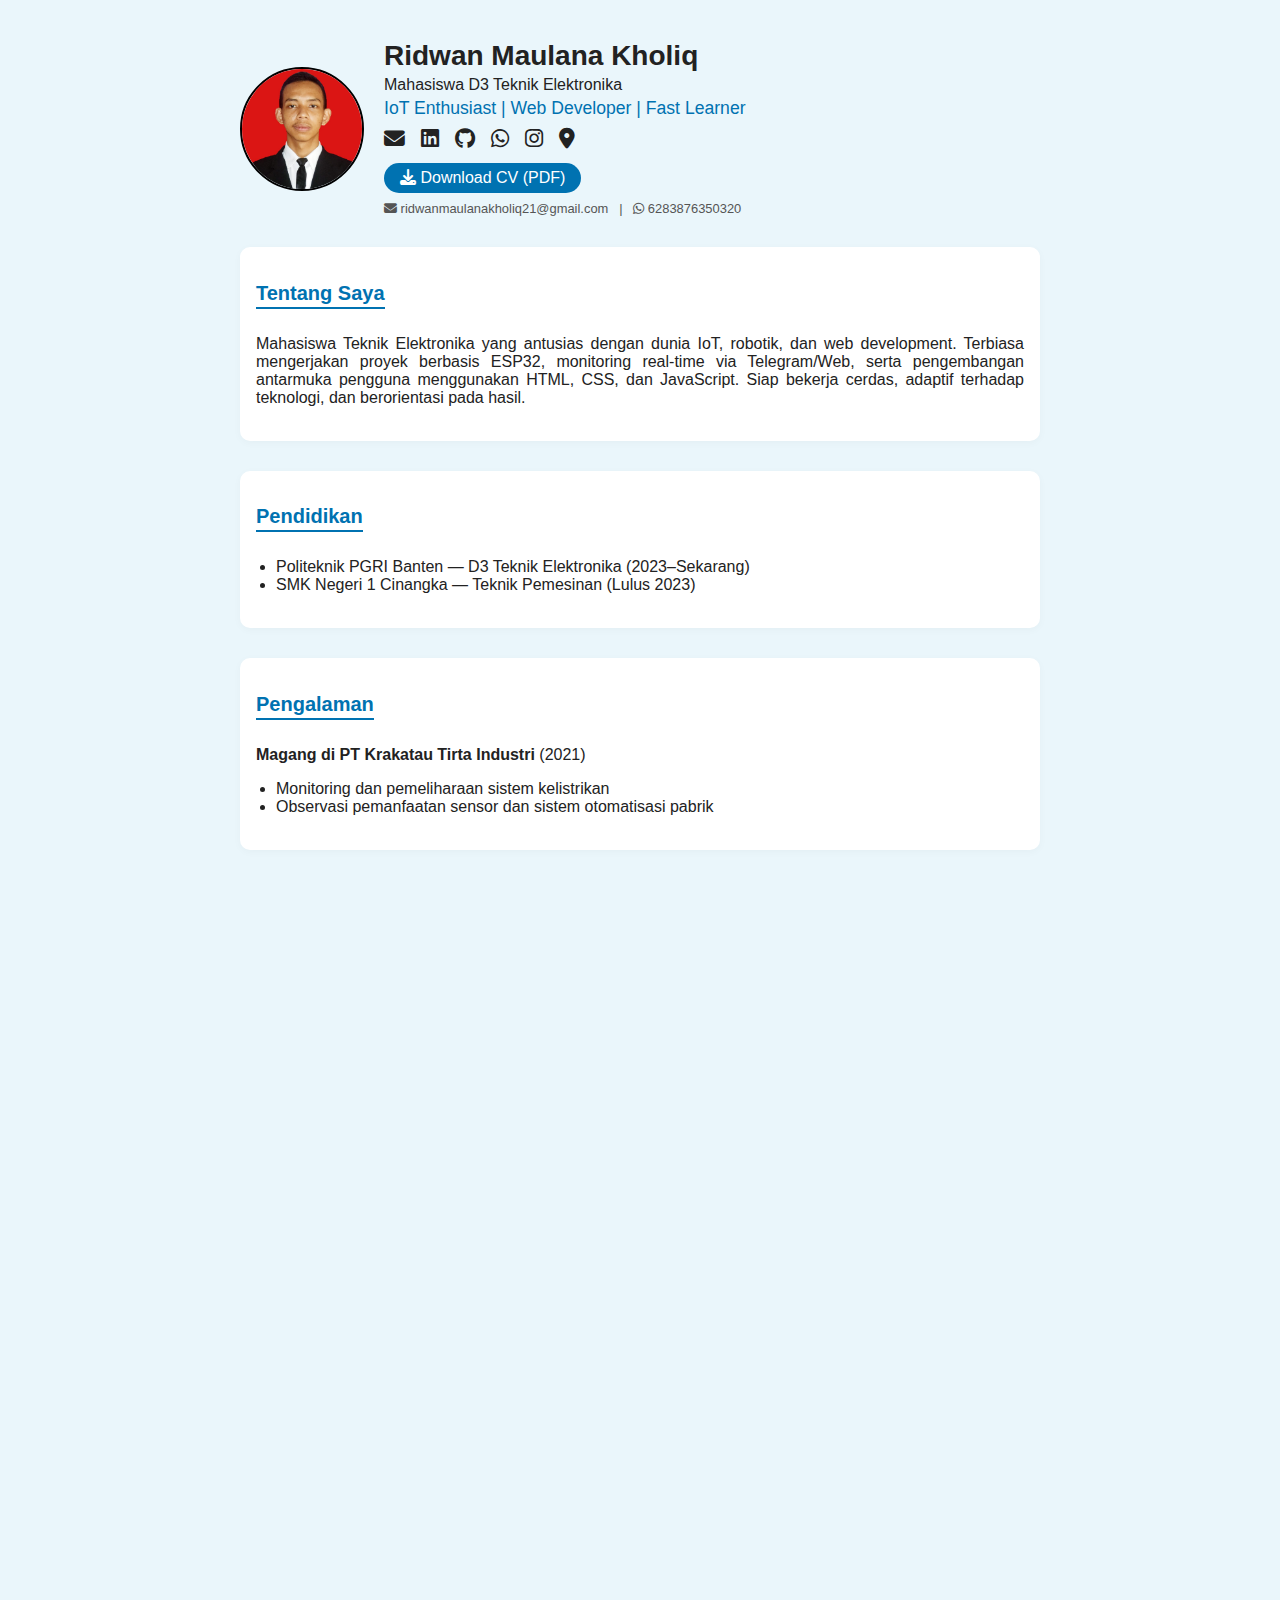
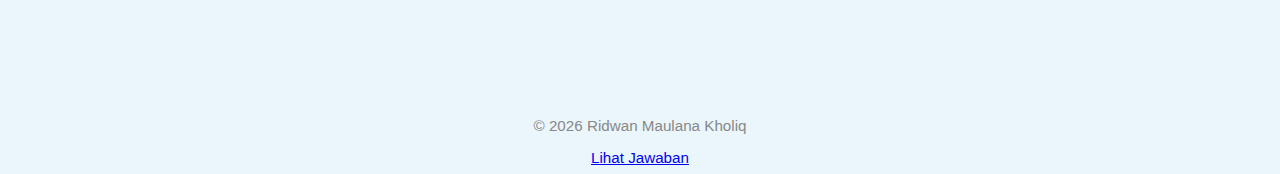
<file: CV/index.html>
<!DOCTYPE html>
<html lang="id">
<head>
    <meta charset="UTF-8">
    <meta name="viewport" content="width=device-width, initial-scale=1.0">
    <title>CV Ridwan Maulana Kholiq</title>
    <meta name="description" content="CV Ridwan Maulana Kholiq, Mahasiswa D3 Teknik Elektronika, IoT Enthusiast, Web Developer.">
    <link rel="stylesheet" href="style.css">
    <link rel="stylesheet" href="https://cdnjs.cloudflare.com/ajax/libs/font-awesome/6.4.2/css/all.min.css">
    <link rel="icon" href="psychology_564252.png" type="image/png">
</head>
<body>
    <div class="container">
    <div class="header">
        <img src="Profil.jpg" alt="Ridwan Maulana Kholiq">
        <div class="header-info">
        <h1>Ridwan Maulana Kholiq</h1>
        <p>Mahasiswa D3 Teknik Elektronika</p>
        <p class="tagline">IoT Enthusiast | Web Developer | Fast Learner</p>
        <div class="contact-links">
            <a href="mailto:ridwanmaulanakholiq21@gmail.com" target="_blank" title="Email">
                <i class="fas fa-envelope"></i>
            </a>
            <a href="https://linkedin.com/in/ridwan-maulana-kholiq-130007276" target="_blank" title="LinkedIn">
                <i class="fab fa-linkedin"></i>
            </a>
            <a href="https://github.com/Wannn21-ai" target="_blank" title="GitHub">
                <i class="fab fa-github"></i>
            </a>
            <a href="https://wa.me/6283876350320" target="_blank" title="WhatsApp">
                <i class="fab fa-whatsapp"></i>
            </a>
            <a href="https://instagram.com/wannn.q" target="_blank" title="Instagram">
                <i class="fab fa-instagram"></i>
            </a>
            <a href="https://maps.app.goo.gl/fybdArufeL4zyK6HA" target="_blank" title="Alamat">
                <i class="fas fa-map-marker-alt"></i>
            </a>
        </div>
        <a href="CV-Ridwan-Maulana-Kholiq21.pdf" class="download-cv" download>
            <i class="fas fa-download"></i> Download CV (PDF)
        </a>
        <div class="contact-text">
            <small>
                <i class="fas fa-envelope"></i> ridwanmaulanakholiq21@gmail.com &nbsp; | &nbsp;
                <i class="fab fa-whatsapp"></i> 6283876350320
            </small>
        </div>
        </div>
    </div>

    <section>
        <h2>Tentang Saya</h2>
        <p>Mahasiswa Teknik Elektronika yang antusias dengan dunia IoT, robotik, dan web development. Terbiasa mengerjakan proyek berbasis ESP32, monitoring real-time via Telegram/Web, serta pengembangan antarmuka pengguna menggunakan HTML, CSS, dan JavaScript. Siap bekerja cerdas, adaptif terhadap teknologi, dan berorientasi pada hasil.</p>
    </section>

    <section>
        <h2>Pendidikan</h2>
        <ul>
        <li>Politeknik PGRI Banten — D3 Teknik Elektronika (2023–Sekarang)</li>
        <li>SMK Negeri 1 Cinangka — Teknik Pemesinan (Lulus 2023)</li>
        </ul>
    </section>

    <section>
        <h2>Pengalaman</h2>
        <div class="experience">
        <p><strong>Magang di PT Krakatau Tirta Industri</strong> (2021)</p>
        <ul>
            <li>Monitoring dan pemeliharaan sistem kelistrikan</li>
            <li>Observasi pemanfaatan sensor dan sistem otomatisasi pabrik</li>
        </ul>
        </div>
    </section>

    <section>
        <h2>Proyek</h2>
        <div class="project">
        <p><strong>Prototipe Jemuran Otomatis Berbasis ESP32</strong></p>
        <ul>
            <li>Sensor: LDR, Sensor Hujan, 2 Limit Switch I2C</li>
            <li>Fitur: Kontrol Manual/Telegram, LCD status, Mode Otomatis, Servo 360°</li>
            <li>Monitoring: Serial Monitor, Telegram Bot</li>
        </ul>
        </div>
    </section>

    <section>
        <h2>Keahlian</h2>
        <ul>
        <li>Elektronika Dasar & Sistem Otomatis</li>
        <li>ESP32, Arduino IDE, Sensor I2C</li>
        <li>HTML, CSS, JavaScript</li>
        <li>Telegram Bot, Flask, Blynk, Node-RED</li>
        <li>Problem Solving & Rapid Prototyping</li>
        </ul>
        <div class="skill-bar">
            <span>HTML/CSS</span>
            <div class="bar"><div class="fill" style="width:90%"></div></div>
        </div>
        <div class="skill-bar">
            <span>JavaScript</span>
            <div class="bar"><div class="fill" style="width:75%"></div></div>
        </div>
        <div class="skill-bar">
            <span>ESP32</span>
            <div class="bar"><div class="fill" style="width:80%"></div></div>
        </div>
    </section>

    <section>
        <h2>Bahasa</h2>
        <ul>
        <li>Indonesia (aktif)</li>
        <li>Inggris (pasif)</li>
        <li>Jepang (pasif)</li>
        </ul>
    </section>
    </div>
    <footer>
    <p>&copy; <span id="year"></span> Ridwan Maulana Kholiq</p>
    <a href="../Jawaban/jawaban.html">Lihat Jawaban</a>
</footer>
<script src="main.js"></script>
</body>
</html>
</file>
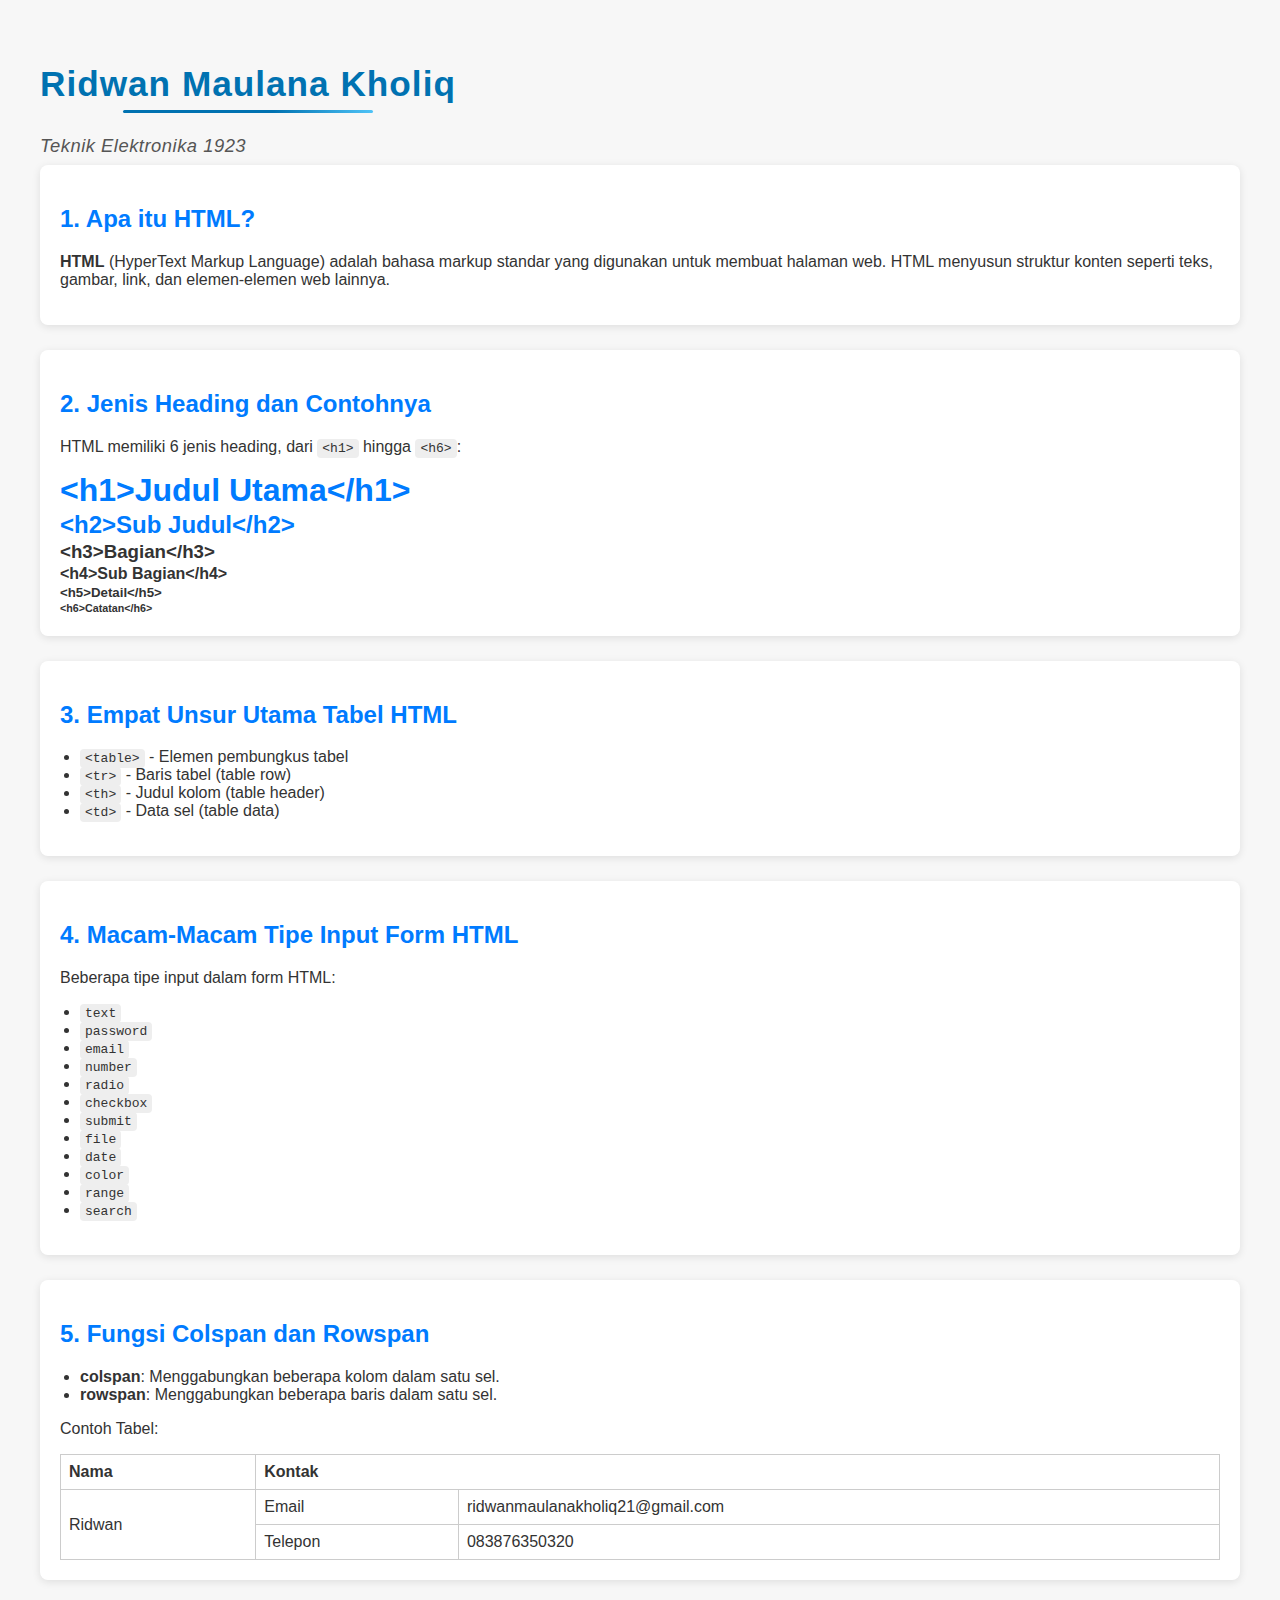
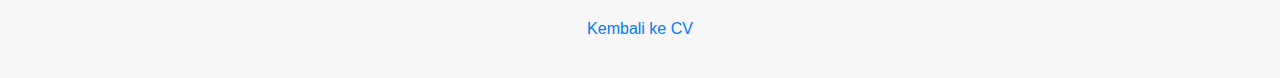
<file: Jawaban/jawaban.html>
<!DOCTYPE html>
<html lang="id">
<head>
  <meta charset="UTF-8">
  <meta name="viewport" content="width=device-width, initial-scale=1.0">
  <title>Jawaban HTML Nomor 1-5</title>
  <link rel="stylesheet" href="stylejawab.css">
</head>
<body>

  <div class="header-info">
    <h1 class="nama">Ridwan Maulana Kholiq</h1>
    <p class="kelas">Teknik Elektronika 1923</p>
  </div>

  <div class="box">
    <h2>1. Apa itu HTML?</h2>
    <p><strong>HTML</strong> (HyperText Markup Language) adalah bahasa markup standar yang digunakan untuk membuat halaman web. HTML menyusun struktur konten seperti teks, gambar, link, dan elemen-elemen web lainnya.</p>
  </div>

  <div class="box">
    <h2>2. Jenis Heading dan Contohnya</h2>
    <p>HTML memiliki 6 jenis heading, dari <code>&lt;h1&gt;</code> hingga <code>&lt;h6&gt;</code>:</p>
    <div class="contoh-heading">
      <h1>&lt;h1&gt;Judul Utama&lt;/h1&gt;</h1>
      <h2>&lt;h2&gt;Sub Judul&lt;/h2&gt;</h2>
      <h3>&lt;h3&gt;Bagian&lt;/h3&gt;</h3>
      <h4>&lt;h4&gt;Sub Bagian&lt;/h4&gt;</h4>
      <h5>&lt;h5&gt;Detail&lt;/h5&gt;</h5>
      <h6>&lt;h6&gt;Catatan&lt;/h6&gt;</h6>
    </div>
  </div>

  <div class="box">
    <h2>3. Empat Unsur Utama Tabel HTML</h2>
    <ul>
      <li><code>&lt;table&gt;</code> - Elemen pembungkus tabel</li>
      <li><code>&lt;tr&gt;</code> - Baris tabel (table row)</li>
      <li><code>&lt;th&gt;</code> - Judul kolom (table header)</li>
      <li><code>&lt;td&gt;</code> - Data sel (table data)</li>
    </ul>
  </div>

  <div class="box">
    <h2>4. Macam-Macam Tipe Input Form HTML</h2>
    <p>Beberapa tipe input dalam form HTML:</p>
    <ul>
      <li><code>text</code></li>
      <li><code>password</code></li>
      <li><code>email</code></li>
      <li><code>number</code></li>
      <li><code>radio</code></li>
      <li><code>checkbox</code></li>
      <li><code>submit</code></li>
      <li><code>file</code></li>
      <li><code>date</code></li>
      <li><code>color</code></li>
      <li><code>range</code></li>
      <li><code>search</code></li>
    </ul>
  </div>

  <div class="box">
    <h2>5. Fungsi Colspan dan Rowspan</h2>
    <ul>
      <li><strong>colspan</strong>: Menggabungkan beberapa kolom dalam satu sel.</li>
      <li><strong>rowspan</strong>: Menggabungkan beberapa baris dalam satu sel.</li>
    </ul>
    <p>Contoh Tabel:</p>
    <table>
      <tr>
        <th>Nama</th>
        <th colspan="2">Kontak</th>
      </tr>
      <tr>
        <td rowspan="2">Ridwan</td>
        <td>Email</td>
        <td>ridwanmaulanakholiq21@gmail.com</td>
      </tr>
      <tr>
        <td>Telepon</td>
        <td>083876350320</td>
      </tr>
    </table>
  </div>

  <footer>
    <p><a href="../CV/index.html">Kembali ke CV</a></p>
  </footer>

</body>
</html>
</file>
<file: CV/style.css>
body {
    font-family: 'Segoe UI', Tahoma, Geneva, Verdana, sans-serif;
    background-color: #eaf6fb;
    margin: 0;
    padding: 0;
    color: #222;
    text-align: justify;
}

.container {
    max-width: 800px;
    margin: auto;
    padding: 40px;
}

.header {
    display: flex;
    align-items: center;
    gap: 20px;
}

.header img {
    width: 120px;
    height: 120px;
    object-fit: cover;
    object-position: center 43%;
    border-radius: 50%;
    border: 2px solid #000;
}

.header img:hover {
    box-shadow: 0 4px 24px rgba(0,0,0,0.15);
    transform: scale(1.04);
    transition: 0.3s;
}

.header-info h1 {
    margin: 0;
    font-size: 28px;
}

.header-info p {
    margin: 4px 0;
}

.header-info .tagline {
    font-size: 1.1em;
    color: #0072b1;
    margin-bottom: 8px;
    font-weight: 500;
}

section {
    margin-top: 30px;
    transition: box-shadow 0.2s;
    border-radius: 10px;
    padding: 18px 16px;
    background: #fff;
    box-shadow: 0 2px 8px rgba(0,0,0,0.03);
    opacity: 0;
    transform: translateY(30px);
    transition: opacity 0.6s, transform 0.6s;
}

section.visible {
    opacity: 1;
    transform: none;
}

section:hover {
    box-shadow: 0 6px 24px rgba(0,0,0,0.08);
}

h2 {
    font-size: 20px;
    margin-bottom: 10px;
    border-bottom: 2px solid #0072b1;
    color: #0072b1;
    display: inline-block;
    padding-bottom: 2px;
}

ul {
    padding-left: 20px;
}

.project, .experience {
    margin-bottom: 15px;
}

.contact-links {
    display: flex;
    gap: 16px;
    margin-top: 8px;
    position: relative;
}

.contact-links a {
    color: #222;
    font-size: 1.3em;
    transition: color 0.2s;
    text-decoration: none;
    position: relative;
}

.contact-links a:hover {
    color: #0072b1;
}

.contact-links a[title="Email"]:hover i {
    color: #d44638; /* Gmail merah */
}
.contact-links a[title="LinkedIn"]:hover i {
    color: #0072b1;
}
.contact-links a[title="GitHub"]:hover i {
    color: #333;
}
.contact-links a[title="WhatsApp"]:hover i {
    color: #25d366;
}
.contact-links a[title="Instagram"]:hover i {
    color: #e4405f;
}
.contact-links a[title="Alamat"]:hover i {
    color: #ea4335; /* Google Maps merah */
}

.contact-links a[title]:hover::after {
    content: attr(title);
    position: absolute;
    left: 50%;
    top: 130%;
    transform: translateX(-50%);
    background: #222;
    color: #fff;
    padding: 4px 10px;
    border-radius: 5px;
    font-size: 0.85em;
    white-space: nowrap;
    z-index: 10;
    opacity: 1;
    pointer-events: none;
    box-shadow: 0 2px 8px rgba(0,0,0,0.15);
}

.contact-links a[title]::after {
    opacity: 0;
    transition: opacity 0.2s;
    pointer-events: none;
}

.skill-bar {
    margin-bottom: 8px;
}

.skill-bar .bar {
    background: #e0e0e0;
    border-radius: 8px;
    height: 8px;
    width: 100%;
    margin-top: 2px;
}

.skill-bar .fill {
    background: #0072b1;
    height: 100%;
    border-radius: 8px;
}

.skill-bar span {
    font-size: 0.95em;
}

.download-cv {
    display: inline-block;
    margin-top: 12px;
    padding: 6px 16px;
    background: #0072b1;
    color: #fff;
    border-radius: 20px;
    text-decoration: none;
    font-weight: 500;
    transition: background 0.2s;
}
.download-cv:hover {
    background: #005580;
}

footer {
    text-align: center;
    color: #888;
    font-size: 0.95em;
    margin: 32px 0 8px 0;
}

.contact-text {
    margin-top: 6px;
    color: #555;
    font-size: 0.97em;
    word-break: break-all;
}
body.dark-mode .contact-text {
    color: #b0b0b0;
}

@media (max-width: 600px) {
    .container {
        padding: 16px;
    }
    .header {
        flex-direction: column;
        align-items: flex-start;
        gap: 12px;
    }
    .header img {
        width: 90px;
        height: 90px;
    }
    .header-info h1 {
        font-size: 20px;
    }
    .contact-links {
        gap: 10px;
        font-size: 1.1em;
        flex-wrap: wrap;
    }
    section {
        margin-top: 20px;
    }
    h2 {
        font-size: 18px;
    }
    .skill-bar .bar {
        max-width: 200px;
    }
}

@media print {
    body {
        background: #fff !important;
        color: #222 !important;
    }
    .container {
        box-shadow: none !important;
        background: #fff !important;
        padding: 0 !important;
    }
    .download-cv, .contact-links a[title="WhatsApp"], .contact-links a[title="Instagram"] {
        display: none !important; /* Sembunyikan tombol/link yang tidak perlu di PDF */
    }
    section, .header {
        box-shadow: none !important;
        background: #fff !important;
    }
}

body.dark-mode {
    background: #181a1b;
    color: #f1f1f1;
}
body.dark-mode .container,
body.dark-mode section {
    background: #23272b;
    color: #f1f1f1;
    box-shadow: none;
}
body.dark-mode h2,
body.dark-mode .header-info h1 {
    color: #4fc3f7;
    border-bottom-color: #4fc3f7;
}
body.dark-mode .download-cv {
    background: #4fc3f7;
    color: #181a1b;
}
body.dark-mode .download-cv:hover {
    background: #0288d1;
}
body.dark-mode .contact-links a {
    color: #f1f1f1;
}
.dark-toggle {
    background: none;
    border: none;
    font-size: 1.3em;
    cursor: pointer;
    color: #0072b1;
    margin-bottom: 8px;
    margin-left: auto;      /* Tambahkan ini */
    align-self: flex-start; /* Tambahkan ini */
    display: flex;
    align-items: center;
}
body.dark-mode .dark-toggle {
    color: #4fc3f7;
}
</file>
<file: Jawaban/stylejawab.css>
body {
  font-family: Arial, sans-serif;
  background-color: #f7f7f7;
  color: #333;
  margin: 40px;
}

h1, h2 {
  color: #007BFF;
}

.box {
  background-color: #fff;
  padding: 20px;
  margin-bottom: 25px;
  border-radius: 8px;
  box-shadow: 0 2px 8px rgba(0,0,0,0.1);
}

ul {
  padding-left: 20px;
}

code {
  background-color: #eee;
  padding: 2px 5px;
  border-radius: 4px;
  font-family: monospace;
}

.contoh-heading h1,
.contoh-heading h2,
.contoh-heading h3,
.contoh-heading h4,
.contoh-heading h5,
.contoh-heading h6 {
  margin: 2px 0;
}

table {
  border-collapse: collapse;
  width: 100%;
  margin-top: 10px;
}

table, th, td {
  border: 1px solid #ccc;
}

th, td {
  padding: 8px;
  text-align: left;
}

footer {
  text-align: center;
  margin-top: 40px;
}

footer a {
  text-decoration: none;
  color: #007BFF;
}

.nama {
    font-size: 2.2em;
    font-weight: bold;
    color: #0072b1;
    letter-spacing: 1px;
    margin-bottom: 4px;
    position: relative;
    display: inline-block;
}

.nama::after {
    content: "";
    display: block;
    width: 60%;
    height: 3px;
    background: linear-gradient(90deg, #0072b1 60%, #4fc3f7 100%);
    border-radius: 2px;
    margin: 6px auto 0 auto;
}

.kelas {
    font-size: 1.15em;
    color: #555;
    font-weight: 500;
    letter-spacing: 0.5px;
    margin-bottom: 8px;
    font-style: italic;
}
</file>
